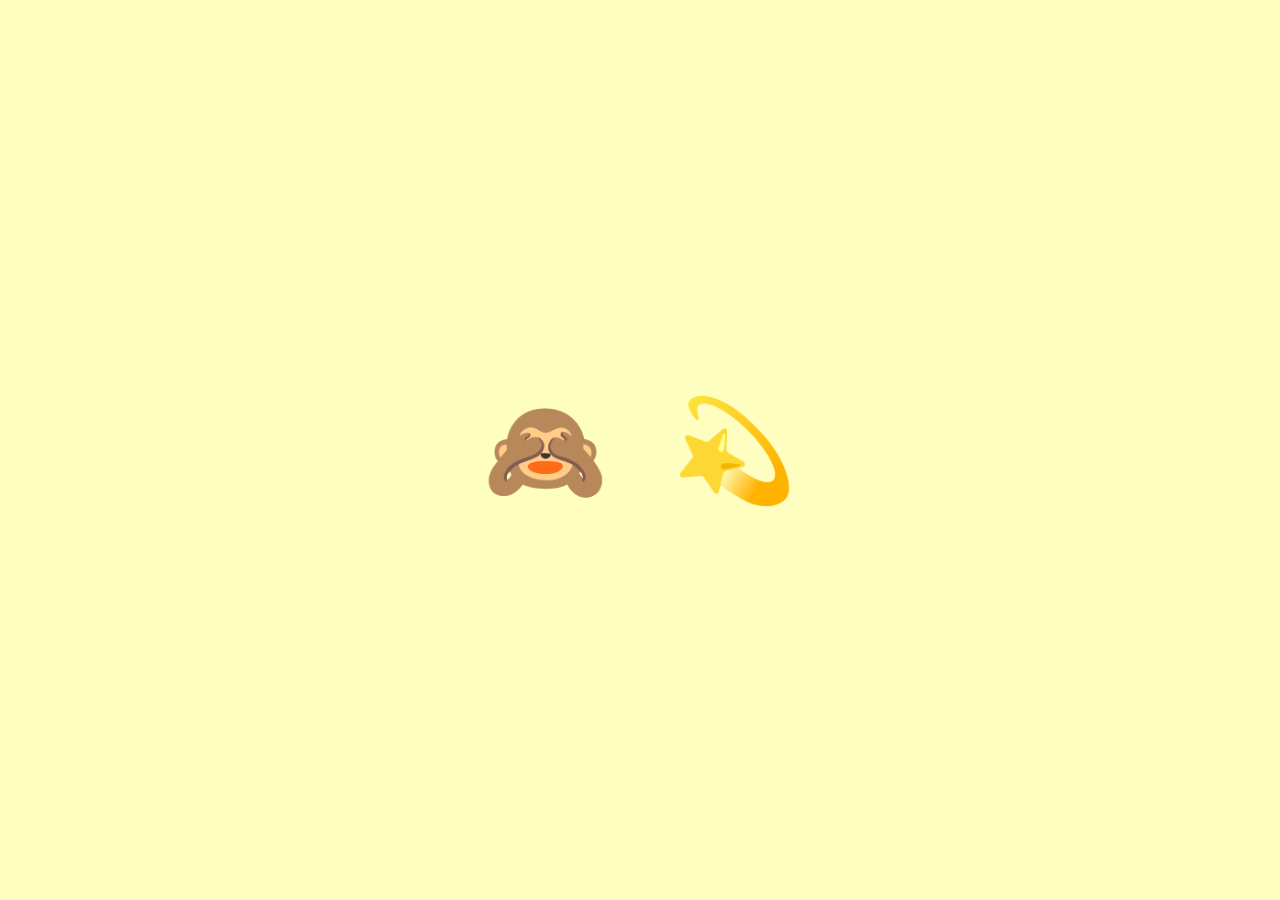
<file: index.html>
<!DOCTYPE html>
<html lang="en">
<head>
    <meta charset="UTF-8">
    <meta http-equiv="X-UA-Compatible" content="IE=edge">
    <meta name="viewport" content="width=device-width, initial-scale=1.0">
    <link rel="stylesheet" href="style.css">
    <title>Exos</title>
</head>
<body>
    <main>
        <a href="emoji/emoji.html">&#128584</a>
        <a href="harrypotter/harrypotter.html">&#128171</a>
    </main>
</body>
</html>
</file>
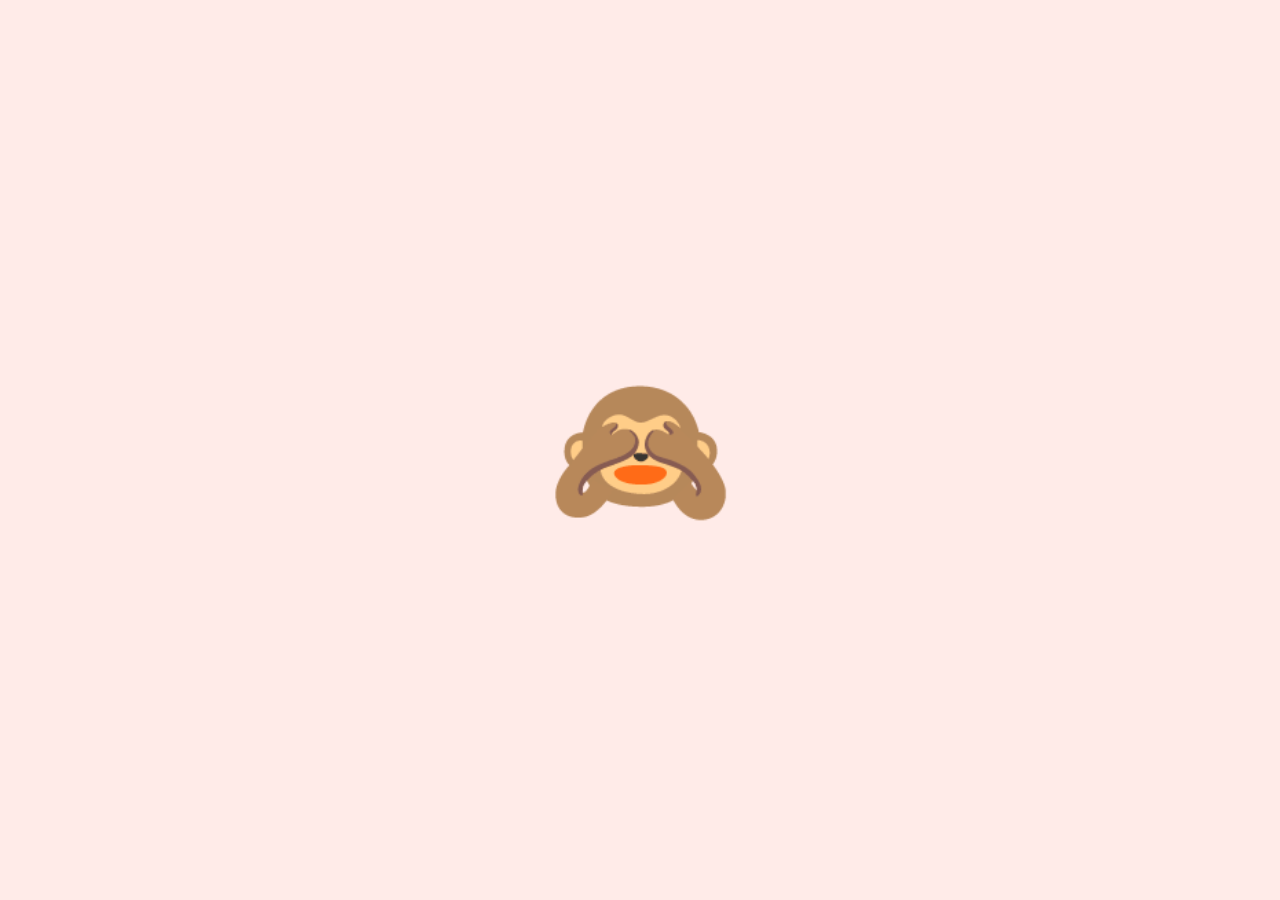
<file: emoji/emoji.html>
<!DOCTYPE html>
<html lang="fr">
<head>
    <meta charset="UTF-8">
    <meta http-equiv="X-UA-Compatible" content="IE=edge">
    <meta name="viewport" content="width=device-width, initial-scale=1.0">
    <link rel="stylesheet" href="style.css">
    <title>Document</title>
</head>
<body>
    <h1>&#128584</h1>

    <script src="javascript.js"></script>
</body>
</html>
</file>
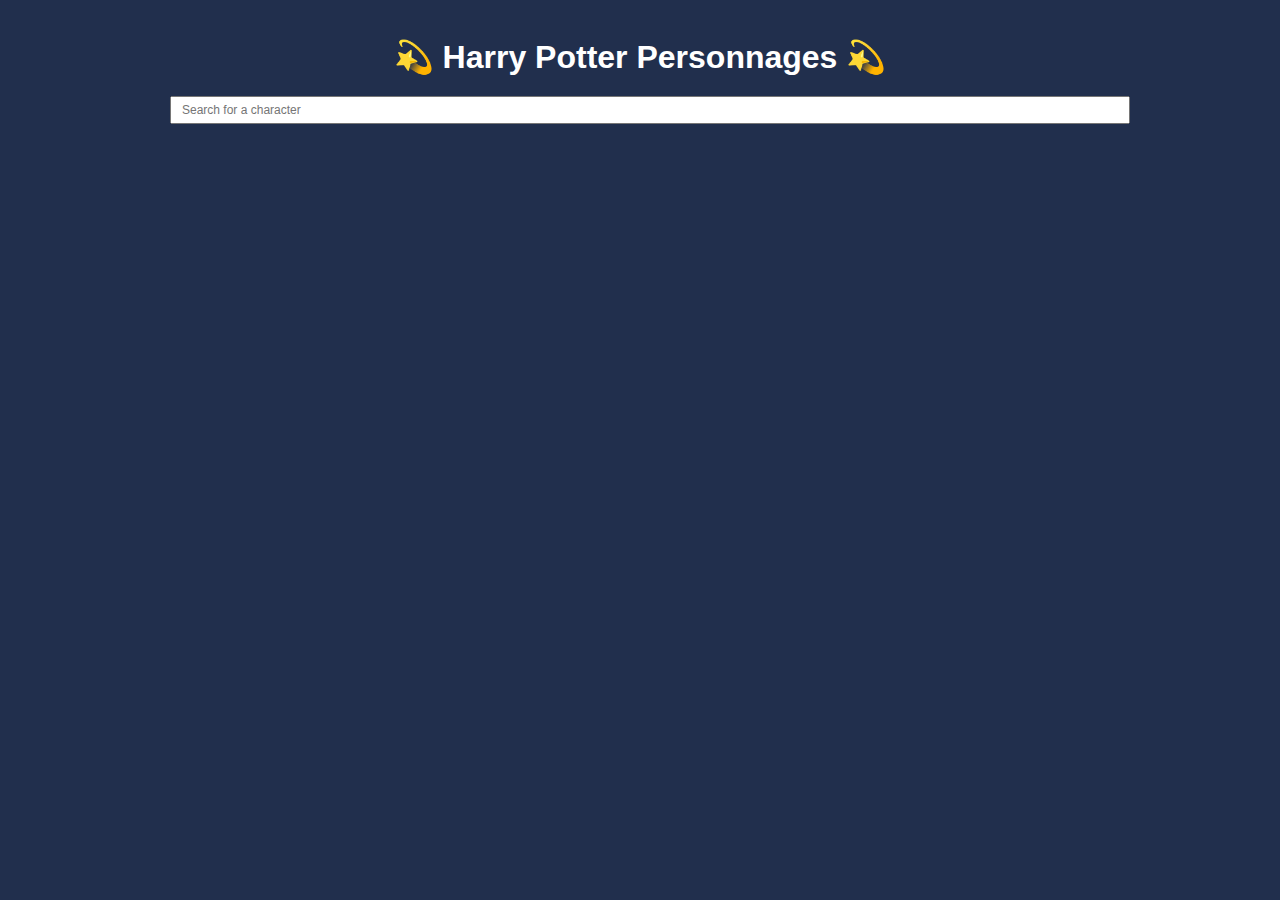
<file: harrypotter/harrypotter.html>
<!DOCTYPE html>
<html lang="en">
<head>
    <meta charset="UTF-8">
    <meta http-equiv="X-UA-Compatible" content="IE=edge">
    <meta name="viewport" content="width=device-width, initial-scale=1.0">
    <link rel="stylesheet" href="style.css">
    <title>Harry Potter</title>
</head>
<body>
    <main class="main">
        <h1>&#128171 Harry Potter Personnages &#128171</h1>
        <div class="input">
            <label for="search"></label>
            <input type="text" id="search" placeholder="Search for a character">
        </div>
        <div class="liste-personnages">           
        </div>
    </main>
    <script src="javascript.js"></script>
</body>
</html>
</file>
<file: style.css>
* {
    box-sizing: border-box;
  }

body {
    display: flex;
    justify-content: center;
    align-items: center;
    flex-direction: column;
    width: 100vw;
    height: 100vh;
    margin: 0;
    padding: 0;
    background-color: rgb(255, 254, 193);
}

a {
    font-size: 100px;
    text-decoration: none;
    margin: 30px;
  }
</file>
<file: emoji/style.css>
* {
    box-sizing: border-box;
  }
body {
    display: flex;
    justify-content: center;
    align-items: center;
    width: 100vw;
    height: 100vh;
    background-color:rgb(255, 235, 232);;
    margin: 0;
    padding: 0;
}

h1 {
    font-size: 150px;
    cursor: pointer;
}
</file>
<file: harrypotter/style.css>
* {
    box-sizing: border-box;
  }
body {
    background-color: rgb(33, 47, 77);
    font-family: sans-serif;
}

.main {
    max-width: 1000px;
    margin: auto;
    padding: 20px;
    text-align: center;
}

input {
    width: 100%;
    height: 28px;
    margin: 10px;
    font-size: 12px;
    padding-left: 10px;
}
h1 {
    margin: 10px;
    color: white;
}
.liste-personnages {
    display: grid;
    grid-template-columns: repeat(2, 1fr);
    grid-column-gap: 20px;
    grid-row-gap: 20px;
    width: 100%;
    margin: 10px;
    
}

.perso {
    background-color:white;
    display: flex;
    border-radius: 5px;
}
.photo {
    width: 50%;
    display: flex;
    padding: 0 10%;
}
.photo img {
    width: 70px;
    height: 100px;
    margin: 10px;    
}
.infos {
    display: flex;
    flex-direction: column;
    width: 50%;
    padding: 10px;

}
.info2 {
    display: flex;
    

}
.nom {
    text-transform: uppercase;
    font-weight: bold;
    font-size: 20px;
    text-align: start;
}
.info2 p {
    
    text-transform: uppercase;
    font-size: 12px;
}
.maison {
    width: fit-content;
    margin: 0;
    
}

.house {
    margin: 0 0 0 10px;
}
</file>
